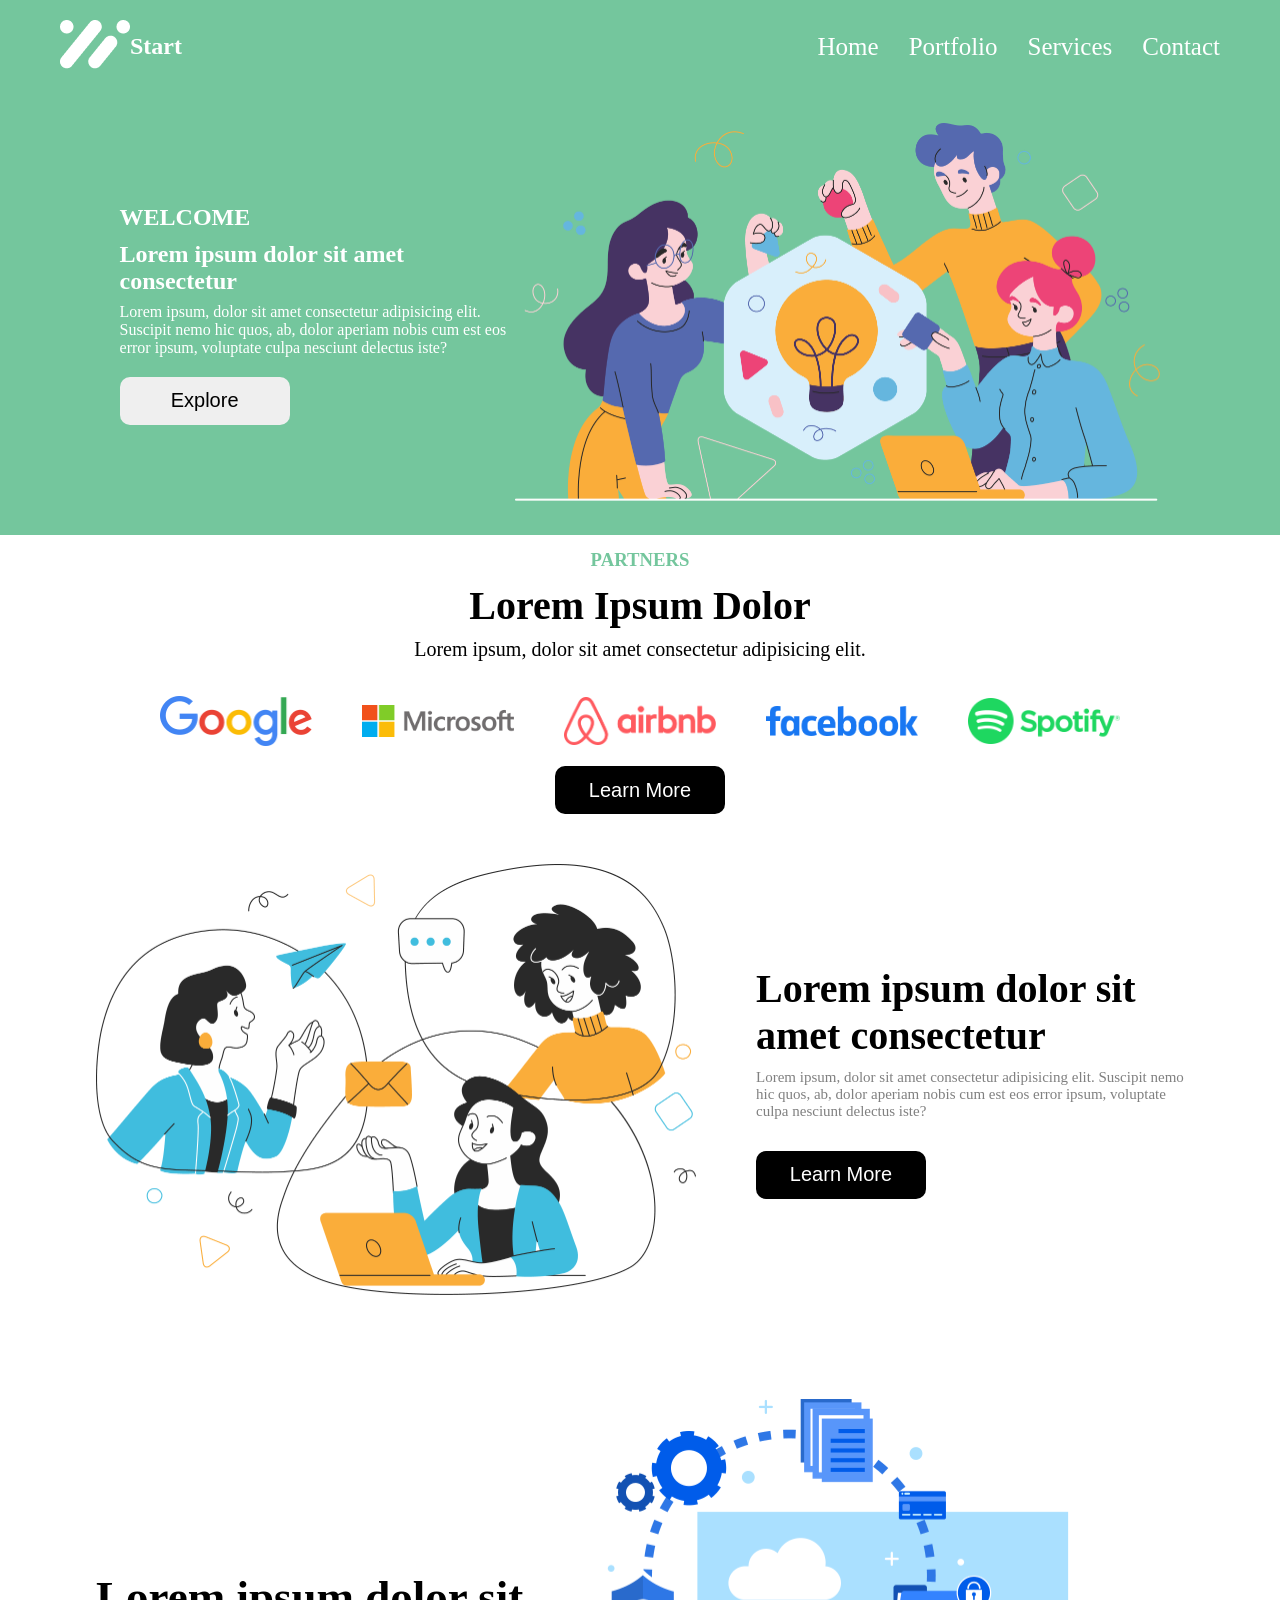
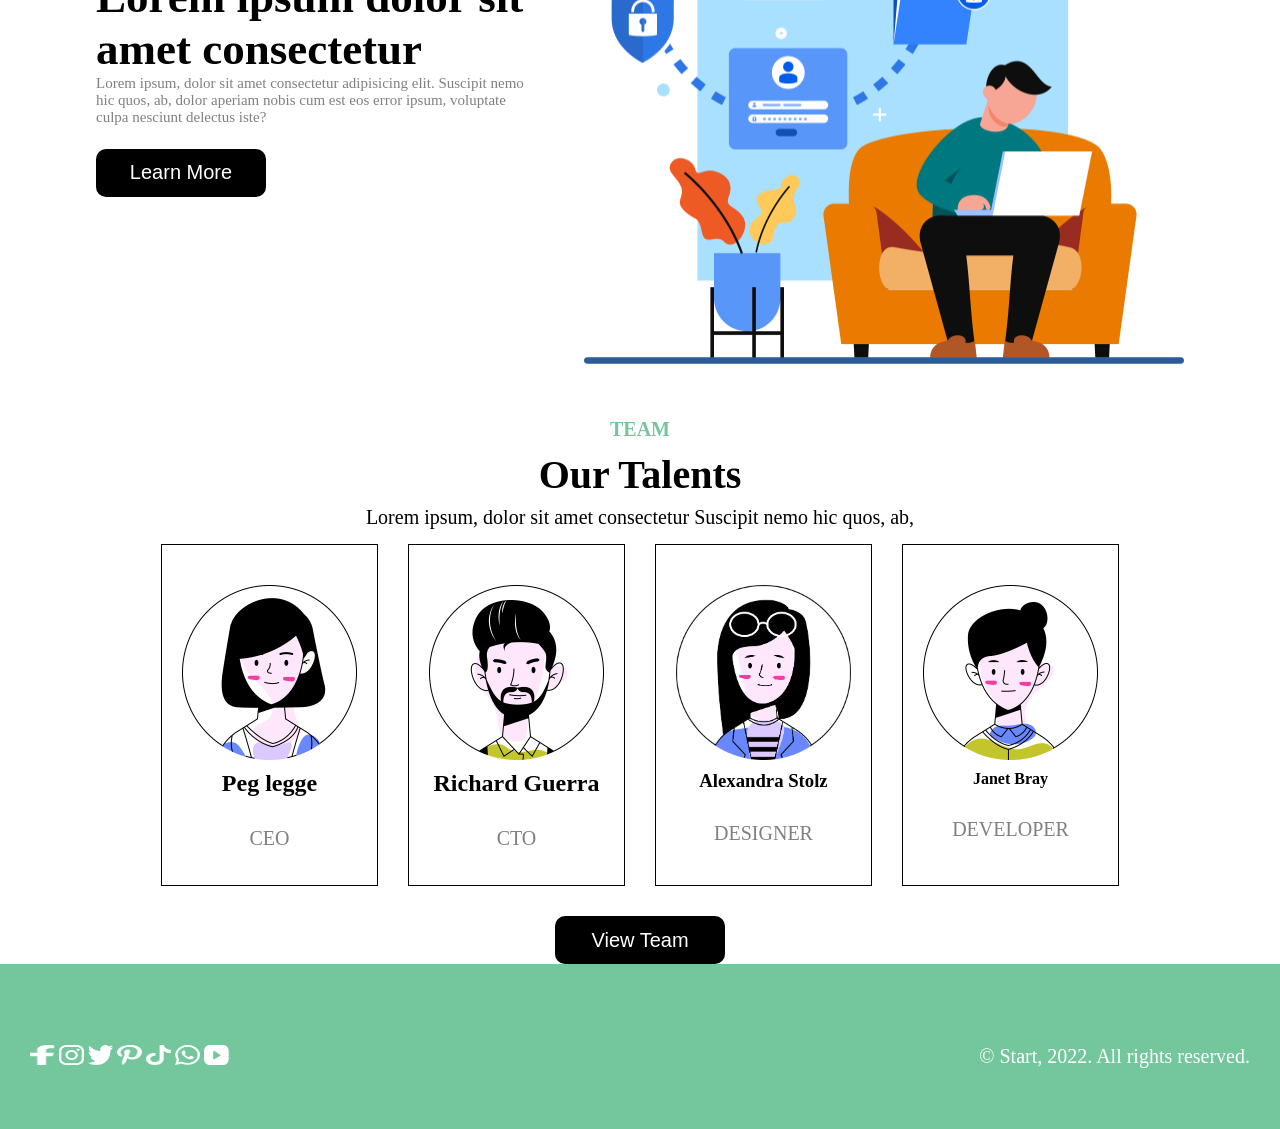
<file: html and css/index.html>
<!DOCTYPE html>
<html>
<head>
    <meta charset="UTF-8">
    <meta name="viewport" content="width=device-width, initial-scale=1.0">
    <title>Home</title>
    <link rel="stylesheet" href="main.css">
</head>
<body>
<section class="heading">
    <header>
        <div class="logo">
            <div>
        <img src="img/Group 1.png">
        </div>
        <div>
        <h1>Start</h1>
        </div>
        </div>
        <div>
        <nav>
            <ul>
                <li><a href=index.html>Home</a></li>
                <li><a href=portfolio.html>Portfolio</a></li>
                <li><a href=services.html>Services</a></li>
                <li><a href=contact.html>Contact</a></li>
            </ul>
        </nav>
        </div>
    </header>
</section>




    <section class="home">
        <div class="text">
     <h1>WELCOME</h1>
     <h2>Lorem ipsum dolor sit amet consectetur </h2>
     <p>Lorem ipsum, dolor sit amet consectetur adipisicing elit. Suscipit nemo hic quos, ab, dolor aperiam nobis cum est eos error ipsum, voluptate culpa nesciunt delectus iste?</p>
     <button class="explore">Explore</button>
      </div>
      <div>
    <img src="img/Group@2x.png">
      </div>
</section>





<section class="sponsorss">
<h3>PARTNERS</h3>
<h4>Lorem Ipsum Dolor</h4>
<p>Lorem ipsum, dolor sit amet consectetur
adipisicing elit.</p>

<div class="companys">
    <div>
<img src="img/XMLID_24_@2x.png">
</div>
<div>
    <img src="img/XMLID_1_@2x.png">
</div>
<div>
    <img src="img/airbnb.png">
</div>
<div>
    <img src="img/Vector@2x.png">
</div>
<div>
    <img src="img/spotify.png">
</div>
</div>

<button>Learn More</button>
</section>




<section class="person">
   <div> 
<img src="img/person.png">
</div>
<div>
    <h5>Lorem ipsum dolor sit amet consectetur </h5>
    <p>Lorem ipsum, dolor sit amet consectetur adipisicing elit. Suscipit nemo hic quos, ab, dolor aperiam nobis cum est eos error ipsum, voluptate culpa nesciunt delectus iste?</p>
    <button>Learn More</button>
</div>
</section>



<section class="sit">
    <div>
<h6>Lorem ipsum dolor sit amet consectetur </h6>
<p>Lorem ipsum, dolor sit amet consectetur adipisicing elit. Suscipit nemo hic quos, ab, dolor aperiam nobis cum est eos error ipsum, voluptate culpa nesciunt delectus iste?</p>
<button>Learn More</button>
</div>
<div>
    <img src="img/sit.png">
</div>
</section>



<section class="talents">
<h5>TEAM</h5>
<h6>Our Talents</h6>
<p>Lorem ipsum, dolor sit amet consectetur
Suscipit nemo hic quos, ab,</p>

<div class="PEOPLE">
<div class="PEOPLES">
 <img src="img/Group 14@2x.png">
 <h1>Peg legge</h1>
 <p>CEO</p>  
</div>

<div class="PEOPLES">
 <img src="img/Group 15@2x.png">
 <h2>Richard Guerra</h2>
 <p>CTO</p>   
</div>

<div class="PEOPLES">
 <img src="img/Group 15@3x.png">
 <h3>Alexandra Stolz</h3>
 <p>DESIGNER</p>   
</div>

<div class="PEOPLES">
 <img src="img/person1.png">
 <h4>Janet Bray</h4>
 <p>DEVELOPER</p>   
</div>
</div>
<div class="teams">
<button>View Team</button>
</div>
</section>


<footer>
    <div>
<img src="Group 33@2x.png">
<img src="Group 34@2x.png">
<img src="Group 35@2x.png">
<img src="Group 36@2x.png">
<img src="Group 37@2x.png">
<img src="Group 38@2x.png">
<img src="Group 39@2x.png">
</div>
<div>
    <p>© Start, 2022. All rights reserved.</p>
</div>


</footer>












































</body>
</html>
</file>
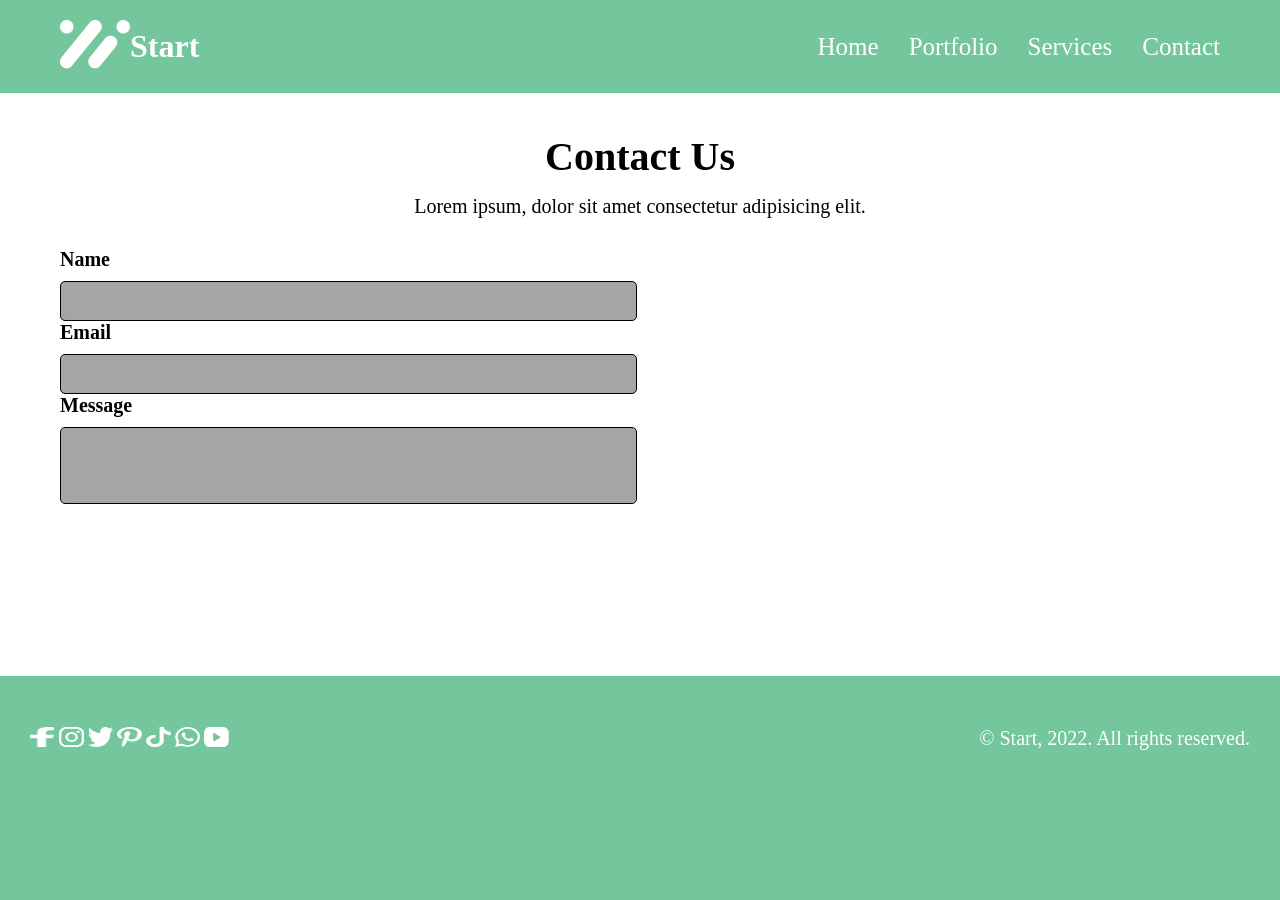
<file: html and css/contact.html>
<!DOCTYPE html>
<html lang="en">
<head>
    <meta charset="UTF-8">
    <meta name="viewport" content="width=device-width, initial-scale=1.0">
    <title>Contact</title>
    <link rel="stylesheet" href="main.css">
     <link rel="stylesheet" href="https://cdnjs.cloudflare.com/ajax/libs/font-awesome/6.5.2/css/all.min.css">
</head>
</html>
<body>
    <header>
        <div class="logo">
            <div>
        <img src="Group 1.png">
        </div>
        <div>
        <h1>Start</h1>
        </div>
        </div>
        <div>
        <nav>
            <ul>
                <li><a href=index.html>Home</a></li>
                <li><a href=portfolio.html>Portfolio</a></li>
                <li><a href=services.html>Services</a></li>
                <li><a href=contact.html>Contact</a></li>
            </ul>
        </nav>
        </div>
    </header>
    <section class="location">
<h1>Contact Us</h1>
<p>Lorem ipsum, dolor sit amet consectetur
adipisicing elit.</p>



<div class="contact-info">
<div class="type">
<div>    
<h2>Name</h2>
<input type="text">
</div>
<div>
<h3>Email</h3>
<input type="text">
</div>
<div class="messages">
    <h4>Message</h4>
<input type="text" id="Big">
</div>
</div>
 

<div class="map">
<iframe src="https://www.google.com/maps/embed?pb=!1m18!1m12!1m3!1d2978.571899314385!2d44.7968689361196!3d41.70817657718568!2m3!1f0!2f0!3f0!3m2!1i1024!2i768!4f13.1!3m3!1m2!1s0x40440d7359d12355%3A0x63ee9d9ecd7bce6f!2z4YOb4YOd4YOW4YOQ4YOY4YOZ4YOQ!5e0!3m2!1ska!2sge!4v1794747572937!5m2!1ska!2sge" width="600" height="450" style="border:0;" allowfullscreen="" loading="lazy" referrerpolicy="strict-origin-when-cross-origin"></iframe>
</div>

</div>





</section>
<footer>
    <div>
<img src="Group 33@2x.png">
<img src="Group 34@2x.png">
<img src="Group 35@2x.png">
<img src="Group 36@2x.png">
<img src="Group 37@2x.png">
<img src="Group 38@2x.png">
<img src="Group 39@2x.png">
</div>
<div>
    <p>© Start, 2022. All rights reserved.</p>
</div>
</footer>



</body>
</html>
</file>
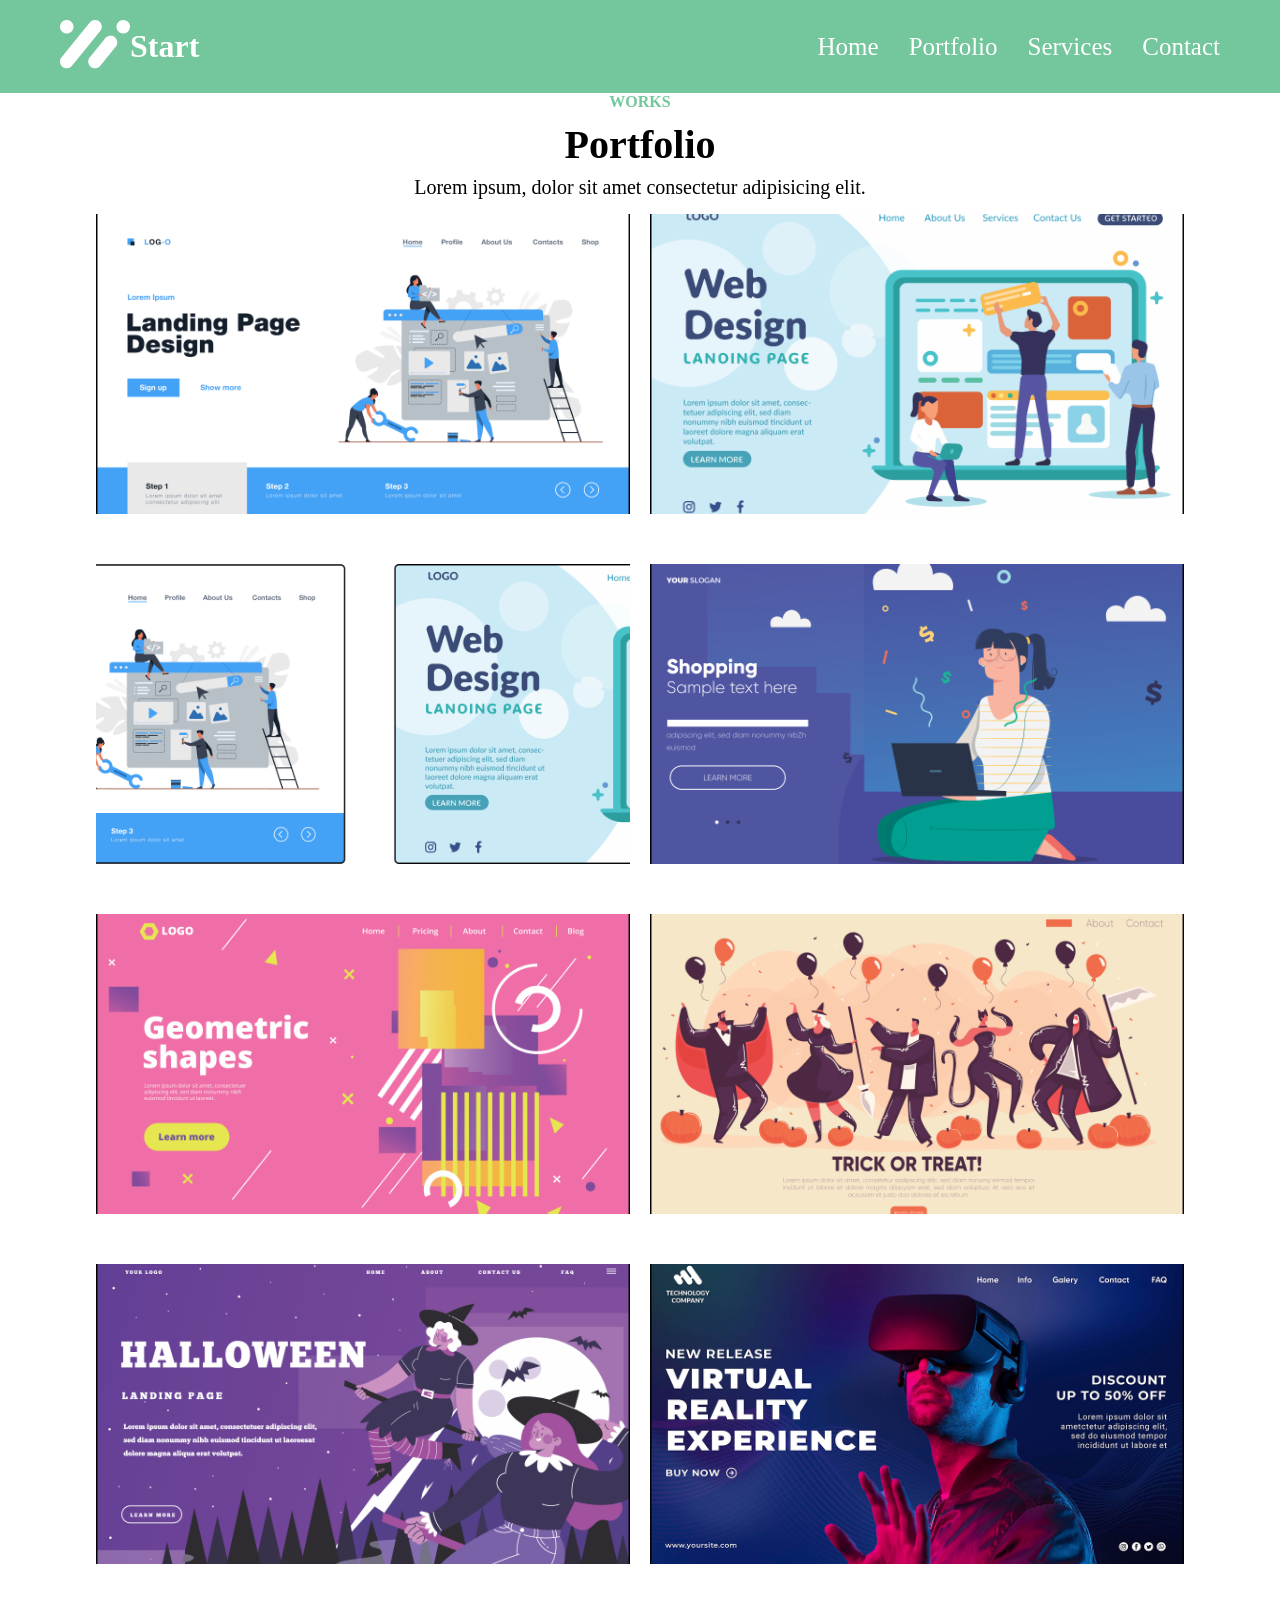
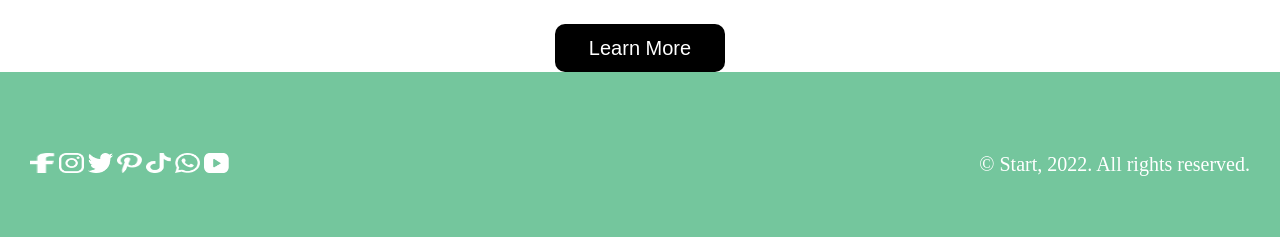
<file: html and css/portfolio.html>
<!DOCTYPE html>
<html lang="en">
<head>
    <meta charset="UTF-8">
    <meta name="viewport" content="width=device-width, initial-scale=1.0">
    <title>Portfolio</title>
    <link rel="stylesheet" href="main.css">
</head>
<body>
     <header>
        <div class="logo">
            <div>
        <img src="Group 1.png">
        </div>
        <div>
        <h1>Start</h1>
        </div>
        </div>
        <div>
        <nav>
            <ul>
                <li><a href=index.html>Home</a></li>
                <li><a href=portfolio.html>Portfolio</a></li>
                <li><a href=services.html>Services</a></li>
                <li><a href=contact.html>Contact</a></li>
            </ul>
        </nav>
        </div>
    </header>


<section class="portfolio">
<h1>WORKS</h1>
<h2>Portfolio</h2>
<p>Lorem ipsum, dolor sit amet consectetur
adipisicing elit.</p>


<div class="themes">
    <img src="dscdscd 1@2x.png">
    <img src="Frame 42@2x.png">
    <img src="Frame 43@2x.png">
    <img src="asdadad.png">
    <img src="wewe.png">
    <img src="rfrfrf.png">
    <img src="dscdsc 1@2x.png">
    <img src="5175975 1@2x.png">
</div>


 <button>Learn More</button>
</section>

<footer>
    <div>
<img src="Group 33@2x.png">
<img src="Group 34@2x.png">
<img src="Group 35@2x.png">
<img src="Group 36@2x.png">
<img src="Group 37@2x.png">
<img src="Group 38@2x.png">
<img src="Group 39@2x.png">
</div>
<div>
    <p>© Start, 2022. All rights reserved.</p>
</div>
</footer>



























</body>
</html>
</file>
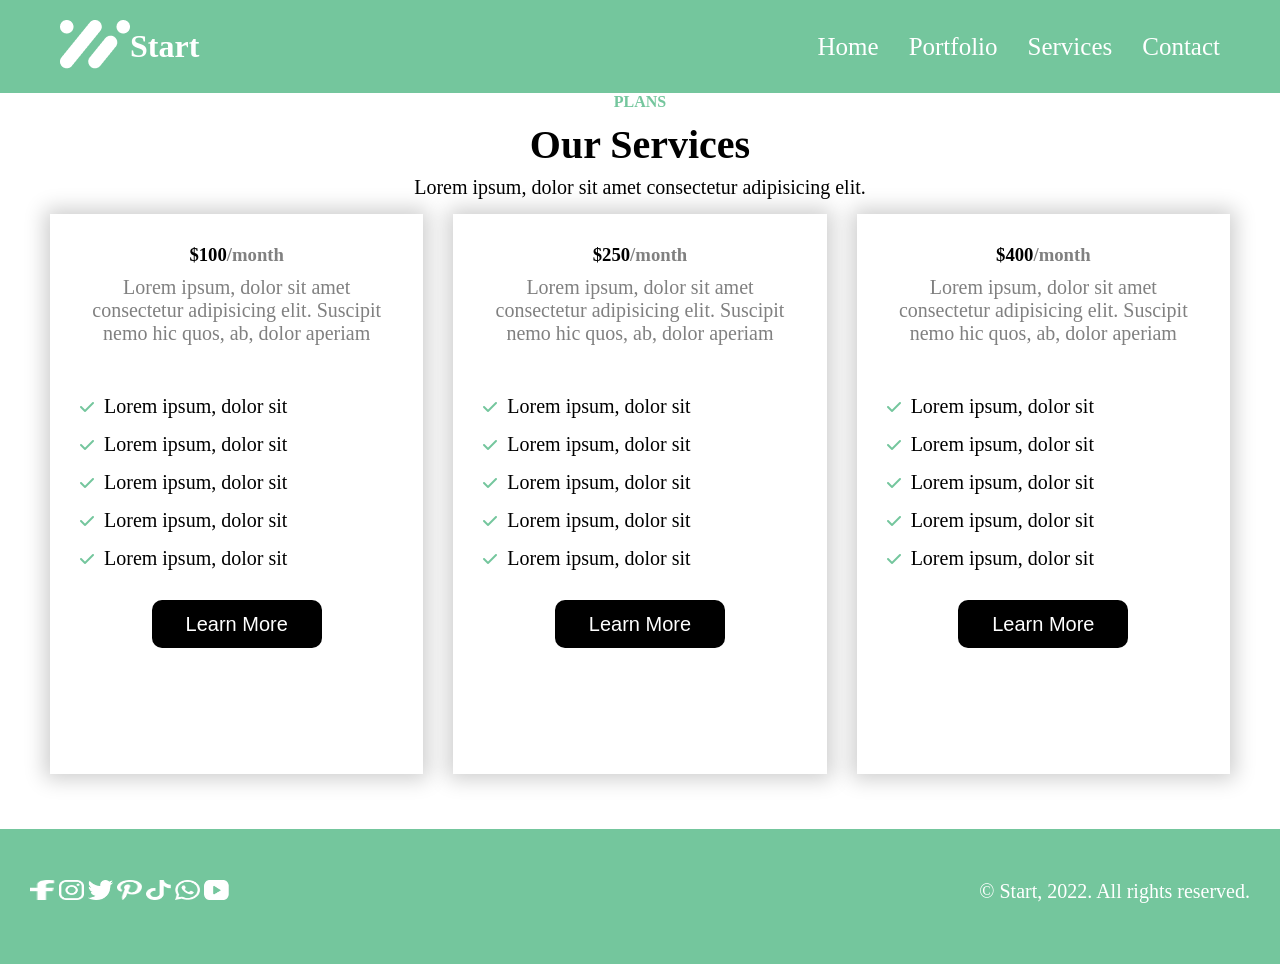
<file: html and css/services.html>
<!DOCTYPE html>
<html lang="en">
<head>
    <meta charset="UTF-8">
    <meta name="viewport" content="width=device-width, initial-scale=1.0">
    <title>Services</title>
    <link rel="stylesheet" href="main.css">
     <link rel="stylesheet" href="https://cdnjs.cloudflare.com/ajax/libs/font-awesome/6.5.2/css/all.min.css">
</head>
<body>
  
    <header>
        <div class="logo">
            <div>
        <img src="Group 1.png">
        </div>
        <div>
        <h1>Start</h1>
        </div>
        </div>
        <div>
        <nav>
            <ul>
                <li><a href=index.html>Home</a></li>
                <li><a href=portfolio.html>Portfolio</a></li>
                <li><a href=services.html>Services</a></li>
                <li><a href=contact.html>Contact</a></li>
            </ul>
        </nav>
        </div>
    </header>

  

<section class="services">
<h1>PLANS</h1>
<h2>Our Services</h2>
<p>Lorem ipsum, dolor sit amet consectetur
adipisicing elit.</p>


<div class="works">
<div class="work">
<h3>$100<span>/month</span></h3>
<p>Lorem ipsum, dolor sit amet consectetur adipisicing elit. Suscipit nemo hic quos, ab, dolor aperiam</p>

    <ul>
 <li><i class="fa-solid fa-check"></i><p>Lorem ipsum, dolor sit </p></li>
 <li><i class="fa-solid fa-check"></i><p>Lorem ipsum, dolor sit </p></li>
 <li><i class="fa-solid fa-check"></i><p>Lorem ipsum, dolor sit </p></li>
 <li><i class="fa-solid fa-check"></i><p>Lorem ipsum, dolor sit </p></li>
 <li><i class="fa-solid fa-check"></i><p>Lorem ipsum, dolor sit </p></li>
    </ul>
<button>Learn More</button>
</div>



<div class="work">
<h3>$250<span>/month</span></h3>
<p>Lorem ipsum, dolor sit amet consectetur adipisicing elit. Suscipit nemo hic quos, ab, dolor aperiam</p>

    <ul>
 <li><i class="fa-solid fa-check"></i><p>Lorem ipsum, dolor sit </p></li>
 <li><i class="fa-solid fa-check"></i><p>Lorem ipsum, dolor sit </p></li>
 <li><i class="fa-solid fa-check"></i><p>Lorem ipsum, dolor sit </p></li>
 <li><i class="fa-solid fa-check"></i><p>Lorem ipsum, dolor sit </p></li>
 <li><i class="fa-solid fa-check"></i><p>Lorem ipsum, dolor sit </p></li>
    </ul>
<button>Learn More</button>
</div>




<div class="work">
<h3>$400<span>/month</span></h3>
<p>Lorem ipsum, dolor sit amet consectetur adipisicing elit. Suscipit nemo hic quos, ab, dolor aperiam</p>

    <ul>
 <li><i class="fa-solid fa-check"></i><p>Lorem ipsum, dolor sit </p></li>
 <li><i class="fa-solid fa-check"></i><p>Lorem ipsum, dolor sit </p></li>
 <li><i class="fa-solid fa-check"></i><p>Lorem ipsum, dolor sit </p></li>
 <li><i class="fa-solid fa-check"></i><p>Lorem ipsum, dolor sit </p></li>
 <li><i class="fa-solid fa-check"></i><p>Lorem ipsum, dolor sit </p></li>
    </ul>
<button>Learn More</button>
</div>
</div>
</section>

<footer>
    <div>
<img src="Group 33@2x.png">
<img src="Group 34@2x.png">
<img src="Group 35@2x.png">
<img src="Group 36@2x.png">
<img src="Group 37@2x.png">
<img src="Group 38@2x.png">
<img src="Group 39@2x.png">
</div>
<div>
    <p>© Start, 2022. All rights reserved.</p>
</div>
</footer>



















</body>
</html>
</file>
<file: html and css/main.css>
*{
    margin:0%;
    padding:0%;
}
header{
    background-color: #74C69D;
    color: white;
    display: flex;
    justify-content: space-between;
    align-items: center;
    padding: 20px 60px;
}
.logo{
    display: flex;
    align-items: center;
}
nav a{
 text-decoration: none;
 gap: 30px;
 color: white;
 font-size: 25px;
}
nav ul{
    display: flex;
    list-style: none;
    gap: 30px;
}
.home{
    display: flex;
align-items: center;
 justify-content: center;
background-color:#74C69D ;
    color: white;
    width: 86%;
    max-width: 1200px;
    margin-left: auto;
    margin-right: auto;
    padding: 30px;
    box-sizing: border-box;
}
.home img{
    width: 645px;
    height: 378px;
}
body{
    background-color:#74C69D;
}
.text{
    max-width: 450px;
}
.home button{
    width: 170px;
    height: 48px;
    font-size: 20px;
    border-radius: 10px;
    border: none;
    outline: none;
}
.sponsorss{
    background-color: white;
}
.home h1{
    margin-bottom: 10px;
}
.home h2{
    margin-bottom: 8px;
}
.home p{
    margin-bottom: 15px;
}
.home button{
    margin-top: 5px;
}
.sponsorss h3{
    align-items: center;
    text-align: center;
    display: flex;
    justify-content: center;
    height: 20px;
    color: #74C69D;
    margin-bottom: 10px;
    margin-top: 15px;
}
.sponsorss h4{
    align-items: center;
    text-align: center;
    display: flex;
    justify-content: center;
    height: 50px;
    font-size: 40px;
    color: black;
    margin-bottom: 8px;
}
.sponsorss p{
 align-items: center;
    text-align: center;
    display: flex;
    justify-content: center;
    font-size: 20px;
    color: black;
    margin-bottom: 15px;
}
.companys{
    display: flex;
    justify-content: center;
    align-items: center;
    flex-wrap: none;
    width: 100%;
    max-width: none;
    gap: 50px;
    box-sizing: border-box;
    padding: 20px;
}
.companys img{
    width: 152px;
    height: 50px;
    object-fit: contain;
}
.companys div{
     display: flex;
    justify-content: center;
    align-items: center;
}
.sponsorss button{
      align-items: center;
   justify-content: center;
    display: flex;
    width: 170px;
    height: 48px;
       font-size: 20px;
    border-radius: 10px;
    border: none;
    outline: none;
    background-color: black;
    color: white;
}
.sponsorss{
    display: flex;
    flex-direction: column;
    align-items: center;
    text-align: center;
    width: 100%;
    box-sizing: border-box;
}
.person{
    background-color: white;
    display: flex;
    width: 100%;
    display: flex;
    align-items: center; 
    justify-content: space-between;
    gap: 60px;
    padding: 50px 7.5%;
    box-sizing: border-box;
}
.person img{
    width: 600px;
    height: 431px;
}
.person h5{
    font-size: 40px;
    margin-bottom: 10px;
}
.person p{
    font-size: 15px;
    margin-bottom: 8px;
    color: gray;
}
.person button{
    font-size: 20px;
    width: 170px;
    height: 48px;
     border-radius: 10px;
    border: none;
    outline: none;
    background-color: black;
    color: white;
    margin-top: 23px;
}
.sit{
    background-color: white;
    display: flex;
     width: 100%;
    display: flex;
    align-items: center; 
    justify-content: space-between;
    gap: 60px;
    padding: 50px 7.5%;
    box-sizing: border-box;
}
.sit h6{
 font-size: 45px;
}
.sit p{
  font-size: 15px;
    color: gray;
}
.sit button{
      font-size: 20px;
    width: 170px;
    height: 48px;
     border-radius: 10px;
    border: none;
    outline: none;
    background-color: black;
    color: white;
    margin-top: 23px;
}
.sit img{
    width: 600px;
    height: 565px;
}
.talents{
    background-color: white;
}
.talents h5{
    font-size: 20px;
     display: flex;
      align-items: center;
    text-align: center;
    justify-content: center;
    color:#74C69D;
    margin-bottom: 10px;
}
.talents h6{
    font-size: 40px;
    color: black; 
     display: flex;
      align-items: center;
    text-align: center;
    justify-content: center;
    margin-bottom: 8px;
}
.talents p{
    font-size: 20px;
      display: flex;
      align-items: center;
    text-align: center;
    justify-content: center;
    margin-bottom: 15px;
}
.talents img{
    width: 175px;
    height: 175px;
    margin-top: 20px;
    margin-bottom: 10px;
}
.PEOPLES{
    display: flex;
    flex-direction: column;
    align-items: center;
    border: 1px solid black;
    padding: 20px;
    box-sizing: border-box;
}
.PEOPLE{
    display: flex;
    justify-content: center;
    gap: 30px;
    flex-wrap: wrap;
}
.talents h1{
    margin-bottom:30px ;
}
.talents h2{
    margin-bottom:30px ;
}
.talents h3{
    margin-bottom:30px ;
}
.talents h4{
    margin-bottom:30px ;
}
.PEOPLES p{
    color: gray;
}
.teams button{
display: block;
margin: 30px auto;
  font-size: 20px;
    width: 170px;
    height: 48px;
     border-radius: 10px;
    border: none;
    outline: none;
    background-color: black;
    color: white;
    margin-top: 30px;
}
footer{
    margin-bottom: 10px;
    display: flex;
    justify-content: space-between;
}
footer img{
    width: 25px;
    height: 20px;
}
footer p{
    color:white;
    font-size: 20px;
}

.portfolio{
    background-color: white;
}
.portfolio h1{
    font-size: 16px;
    color: #74C69D;
    align-items: center;
    text-align: center;
    display: flex;
    justify-content: center;
    margin-bottom: 10px;
}
.portfolio h2{
    font-size: 40px;
    align-items: center;
    text-align: center;
    display: flex;
    justify-content: center;
    margin-bottom: 8px;
}
.portfolio p{
    font-size: 20px;
    align-items: center;
    text-align: center;
    display: flex;
    justify-content: center;
    margin-bottom: 15px;
}
.portfolio img{
    width: 570px;
    height: 335px;
}
.themes{
   display: grid;
   grid-template-columns: repeat(2, 1fr);
   gap: 20px;
   width: 85%;
   margin: 0 auto;
}
.themes img{
width: 100%;
height: 300px;
object-fit: cover;
margin-bottom: 30px;
}
 .portfolio button{
    display: block;
margin: 30px auto;
  font-size: 20px;
    width: 170px;
    height: 48px;
     border-radius: 10px;
    border: none;
    outline: none;
    background-color: black;
    color: white;
    margin-top: 30px;
 }
 .services h1{
 font-size: 16px;
    color: #74C69D;
    align-items: center;
    text-align: center;
    display: flex;
    justify-content: center;
    margin-bottom: 10px;
 }
 .services h2{
font-size: 40px;
    align-items: center;
    text-align: center;
    display: flex;
    justify-content: center;
    margin-bottom: 8px;
 }
 .services p{
    font-size: 20px;
    align-items: center;
    text-align: center;
    display: flex;
    justify-content: center;
    margin-bottom: 15px;
 }
.services{
    background-color: white;
}
.work li{
    display: flex;
    align-items: center;
    gap: 10px;
    margin-bottom: 15px;
}
.work li i{
    color: #74C69D;
}
.work li p{
    margin: 0;
    font-family: 13px;
    color: black;
}
.work ul{
    list-style: none;
    padding: 0;
    display: block;
    text-align: left;
}
.work span{
    color: grey;
}
.work p{
    color: grey;
}
.work button{
        display: block;
  margin: 30px auto;
  font-size: 20px;
    width: 170px;
    height: 48px;
     border-radius: 10px;
    border: none;
    outline: none;
    background-color: black;
    color: white;
    margin-top: 30px;
}
.works{
    display: flex;
    justify-content: space-between;
    gap: 30px;
    
}
.work{
    flex: 1;
    padding: 30px;

    margin-bottom: 55px;
    height: 500px;
}
footer{
    height: 125px;
    margin-bottom: 10px;
    display: flex;
    justify-content: space-between;
    align-items: center;
    padding: 40px 30px;
    box-sizing: border-box;
}
.work h2{
     align-items: center;
    text-align: center;
    display: flex;
    justify-content: center;
}
.work h3{
    margin-bottom: 10px;
     align-items: center;
    text-align: center;
    display: flex;
    justify-content: center;
}
.work p{
    margin-bottom: 50px;
}
.works{
    margin-left: 50px;
    margin-right: 50px;
}
.work{
 box-shadow: 0px 0px 20px 5px rgba(0, 0, 0, 0.2);
}
.location h1{
  align-items: center;
    text-align: center;
    display: flex;
    justify-content: center;
    font-size: 40px;
    margin-bottom: 15px;
}
.location p{
  align-items: center;
    text-align: center;
    display: flex;
    justify-content: center;
    font-size: 20px;
    margin-bottom: 30px;
}
.location{
    background-color: white;
}
 input{
    width: 575px;
    height: 38px;
    border-radius: 5px;
    border: 1px solid black;
}
.location h2{
    font-size: 20px;
    margin-bottom: 10px;
}
.location h3{
    font-size: 20px;
     margin-bottom: 10px;
}

.location h4{
    font-size: 20px;
     margin-bottom: 10px;
}
#Big{
    width: 575px;
    height: 75px;
}

iframe{
    width: 575px;
    height: 384px;
}
.contact-info{
    display: flex;

}
.type{
    width: 50%;
}
.map{
    width: 50%;
}
.location{
    padding: 40px 60px;
}
input{
    background-color: rgb(165, 165, 165);
}
button{
    transition: 0.3s ease;
}
button:active {
background-color: white;
color: black;
transform: scale(1.05);
cursor: pointer;
}
</file>
